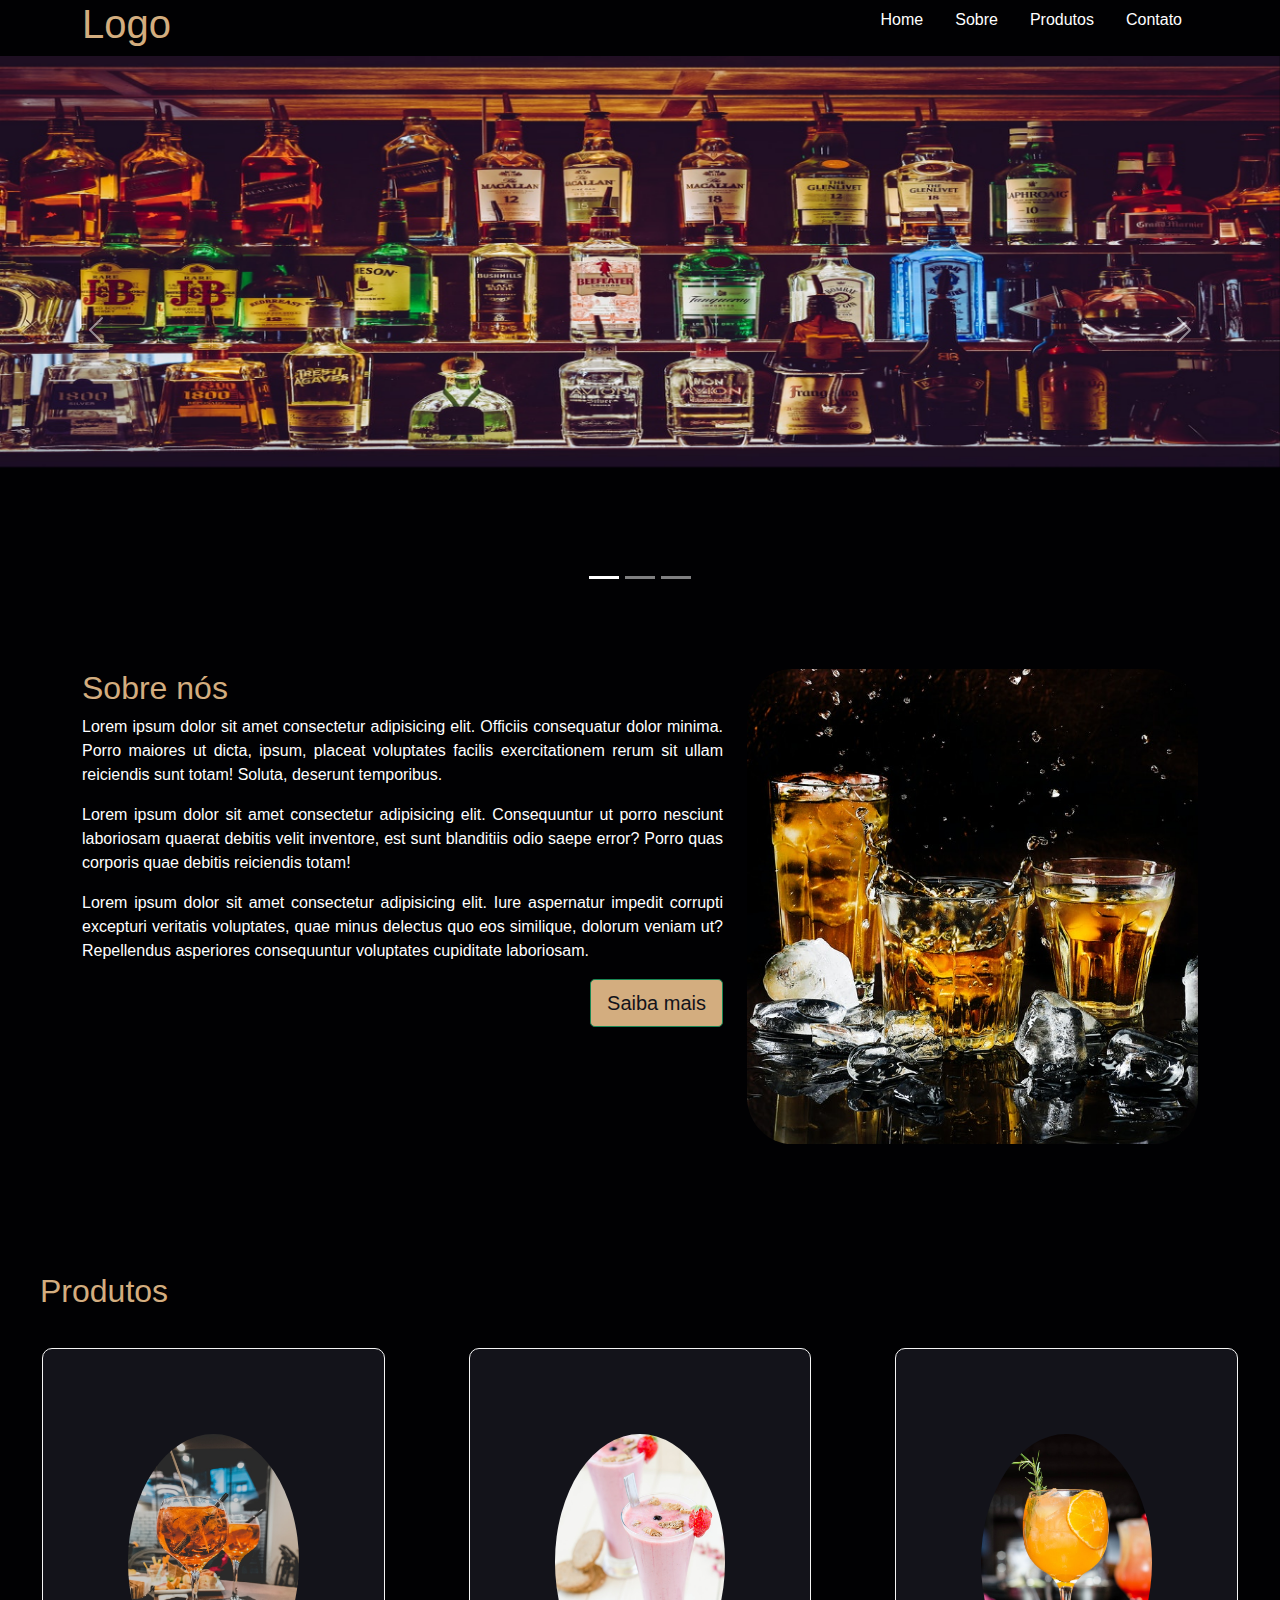
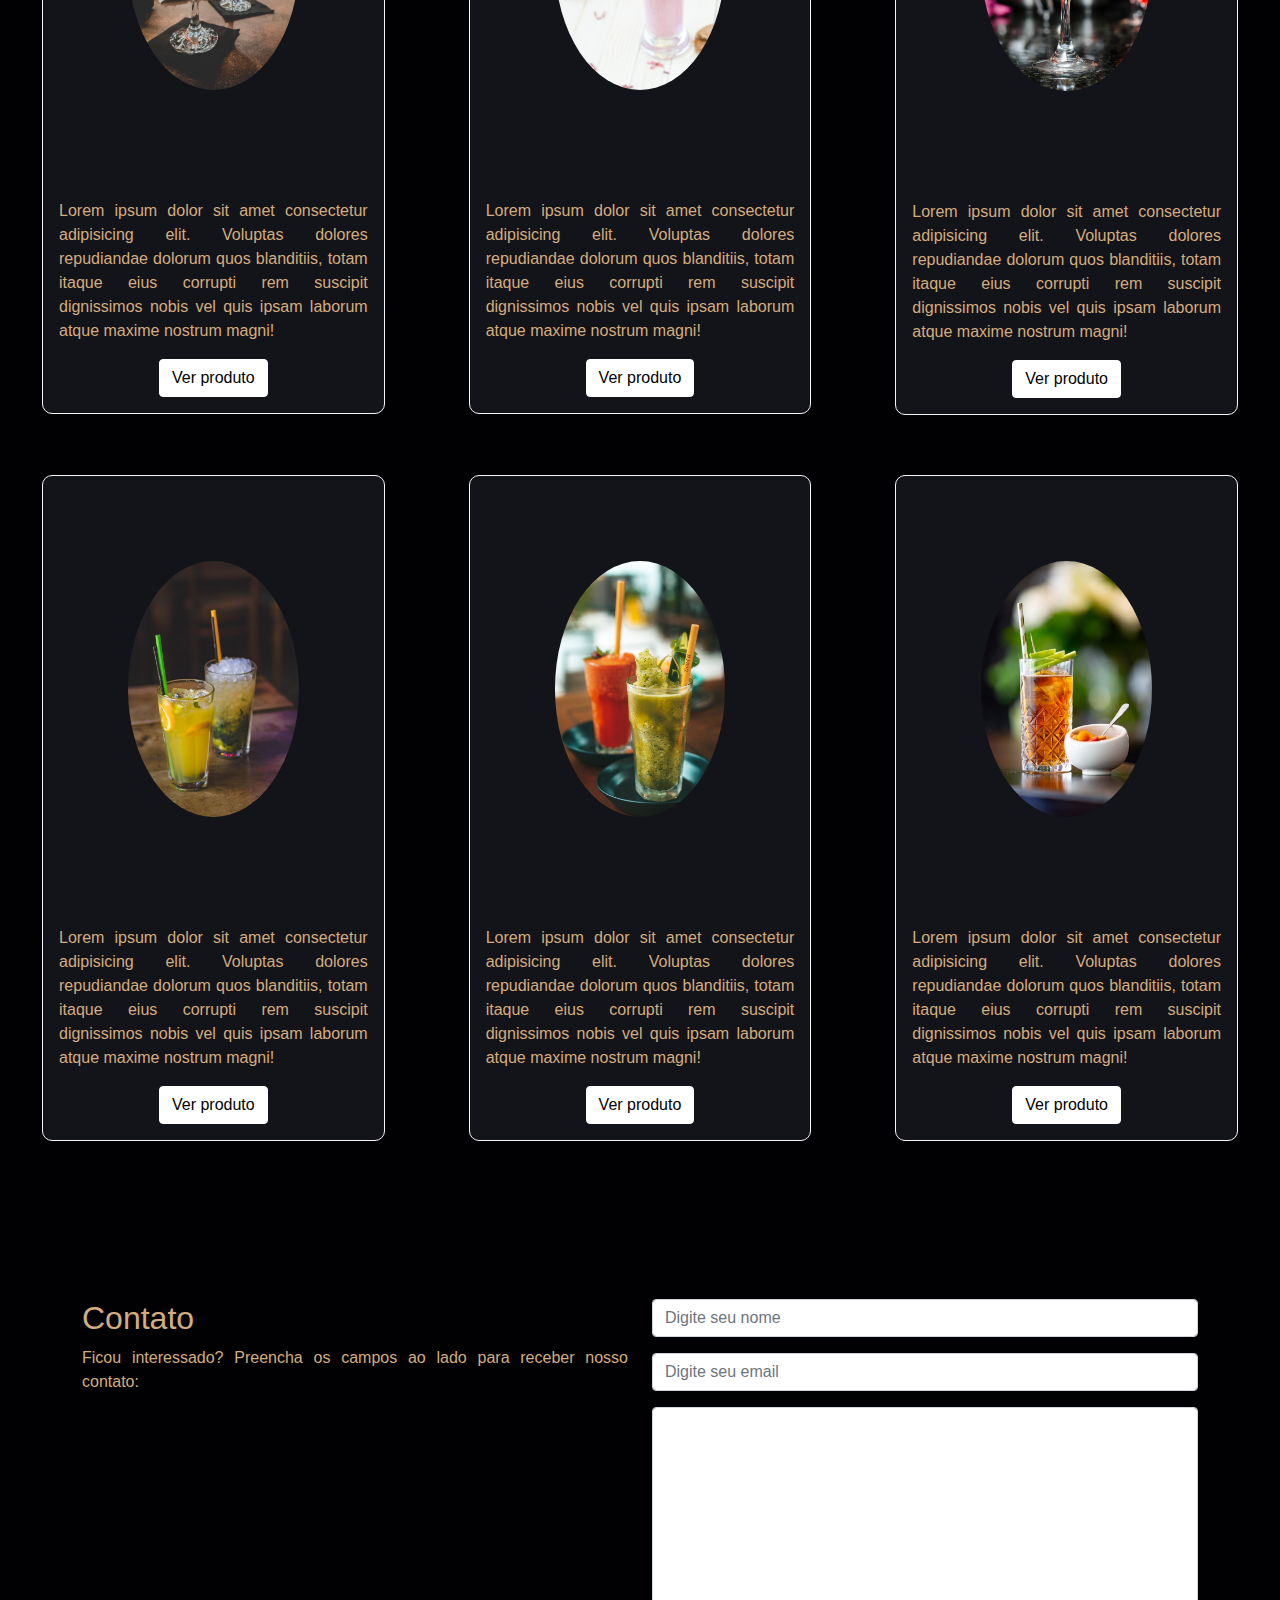
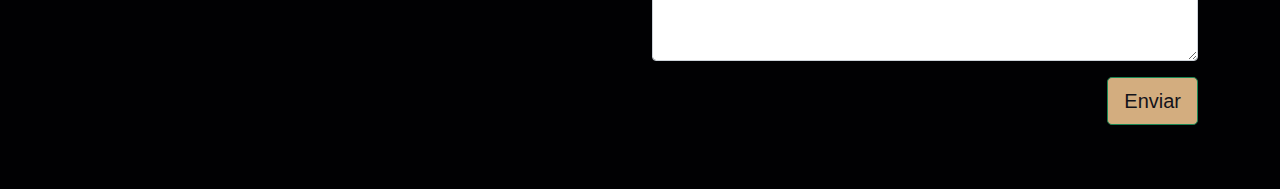
<file: projeto/index.html>
<!DOCTYPE html>
<html lang="pt-br">
<head>
    <meta charset="UTF-8">
    <meta http-equiv="X-UA-Compatible" content="IE=edge">
    <meta name="viewport" content="width=device-width, initial-scale=1.0">
    <link href="bootstrap-5.1.3/css/bootstrap.min.css" rel="stylesheet">
    <link rel="stylesheet" href="./style/custom.css">
    <title>Document</title>
</head>
<body>
    <header>
        <div class="container">
            <div class="row">
                <div class="col">
                    <h1>Logo</h1>   
                </div>
                <div class="col">
                    <ul class="nav justify-content-end">
                        <li class="nav-item"><a class="nav-link active" href="">Home</a></li>
                        <li class="nav-item"><a class="nav-link" href="#sobre">Sobre</a></li>
                        <li class="nav-item"><a class="nav-link" href="#Produtos">Produtos</a></li>
                        <li class="nav-item"><a class="nav-link" href="./cadastro.html">Contato</a></li>
                    </ul>
                </div>   
            </div>
        </div>
    </header>

    <div id="carouselExampleIndicators" class="carousel slide carousel-fade" data-bs-ride="carousel">
        <div class="carousel-indicators">
          <button type="button" data-bs-target="#carouselExampleIndicators" data-bs-slide-to="0" class="active" aria-current="true" aria-label="Slide 1"></button>
          <button type="button" data-bs-target="#carouselExampleIndicators" data-bs-slide-to="1" aria-label="Slide 2"></button>
          <button type="button" data-bs-target="#carouselExampleIndicators" data-bs-slide-to="2" aria-label="Slide 3"></button>
        </div>
        <div class="carousel-inner carousel-fade">
          <div class="carousel-item active">
            <div class="ratio ratio-21x9">
            <img src="./imagens/pexels-chris-f-1283219.jpg" class="d-block w-100 h-75" alt="...">
            </div>
          </div>
          <div class="carousel-item carousel-fade">
            <div class="ratio ratio-21x9">
            <img src="./imagens/pexels-george-desipris-1028637.jpg" class="d-block w-100 h-75" alt="...">
            </div>
          </div>
          <div class="carousel-item carousel-fade">
            <div class="ratio ratio-21x9">
            <img src="./imagens/pexels-pixabay-260922.jpg" class="d-block w-100 h-75 alt="...">
            </div>
          </div>
        </div>
        <button class="carousel-control-prev" type="button" data-bs-target="#carouselExampleIndicators" data-bs-slide="prev">
          <span class="carousel-control-prev-icon" aria-hidden="true"></span>
          <span class="visually-hidden">Previous</span>
        </button>
        <button class="carousel-control-next" type="button" data-bs-target="#carouselExampleIndicators" data-bs-slide="next">
          <span class="carousel-control-next-icon" aria-hidden="true"></span>
          <span class="visually-hidden">Next</span>
        </button>
      </div>

    <section id="sobre">
        <div class="container container-fluid">
            <div class="row">
                <div class="col-md-7 col-sm-12">
                    <h2>Sobre nós</h2>
                    <p>Lorem ipsum dolor sit amet consectetur adipisicing elit. Officiis consequatur dolor minima. Porro maiores ut dicta, ipsum, placeat voluptates facilis exercitationem rerum sit ullam reiciendis sunt totam! Soluta, deserunt temporibus.</p>
                    <p>Lorem ipsum dolor sit amet consectetur adipisicing elit. Consequuntur ut porro nesciunt laboriosam quaerat debitis velit inventore, est sunt blanditiis odio saepe error? Porro quas corporis quae debitis reiciendis totam!</p>
                    <p>Lorem ipsum dolor sit amet consectetur adipisicing elit. Iure aspernatur impedit corrupti excepturi veritatis voluptates, quae minus delectus quo eos similique, dolorum veniam ut? Repellendus asperiores consequuntur voluptates cupiditate laboriosam.</p>
                    <a class="btn btn-lg btn-success">Saiba mais</a>
                </div>
                <div class="col-md-5 col-sm-12">
                    <img src="./imagens/tres-coqueteis.jpg" class="img-fluid" alt="imagem">
                </div>
            </div>    
        </div>
    </section>

    <section id="Produtos">

        <h2>Produtos</h2>
        
        <div class="container-fluid">
            <div class="row">
                <div class="col-12 col-md-6 col-lg-4">
                    <div class="card">
                        <img src="./imagens/bebida01.jpg" class="img-fluid" alt="imagem-exemplo">
                        <div class="card-body">
                            <h5 class="card-title"></h5>
                            <p class="card-text">Lorem ipsum dolor sit amet consectetur adipisicing elit. Voluptas dolores repudiandae dolorum quos blanditiis, totam itaque eius corrupti rem suscipit dignissimos nobis vel quis ipsam laborum atque maxime nostrum magni!</p>
                            <a class="btn btn-primary" data-bs-toggle="modal" data-bs-target="#modal-1">Ver produto</a>
                        </div>
                    </div> 
                </div>       
                <div class="col-12 col-md-6 col-lg-4">
                    <div class="card">
                        <img src="./imagens/bebida02.jpg" class="img-fluid" alt="imagem-exemplo">
                        <div class="card-body">
                            <h5 class="card-title"></h5>
                            <p class="card-text">Lorem ipsum dolor sit amet consectetur adipisicing elit. Voluptas dolores repudiandae dolorum quos blanditiis, totam itaque eius corrupti rem suscipit dignissimos nobis vel quis ipsam laborum atque maxime nostrum magni!</p>
                            <a class="btn btn-primary" data-bs-toggle="modal" data-bs-target="#modal-2">Ver produto</a>
                        </div>
                    </div>  
                </div>

                <div class="col-12 col-md-6 col-lg-4">
                    <div class="card">
                        <img src="./imagens/bebida03.jpg" class="img-fluid" alt="imagem-exemplo">
                        <div class="card-body">
                            <h5 class="card-title"></h5>
                            <p class="card-text">Lorem ipsum dolor sit amet consectetur adipisicing elit. Voluptas dolores repudiandae dolorum quos blanditiis, totam itaque eius corrupti rem suscipit dignissimos nobis vel quis ipsam laborum atque maxime nostrum magni!</p>
                            <a class="btn btn-primary" data-bs-toggle="modal" data-bs-target="#modal-3">Ver produto</a>
                        </div>   
                    </div>
                </div>

                <div class="col-12 col-md-6 col-lg-4">   
                    <div class="card">
                        <img src="./imagens/bebida04.jpg" class="img-fluid" alt="imagem-exemplo">
                        <div class="card-body">
                            <h5 class="card-title"></h5>
                            <p class="card-text">Lorem ipsum dolor sit amet consectetur adipisicing elit. Voluptas dolores repudiandae dolorum quos blanditiis, totam itaque eius corrupti rem suscipit dignissimos nobis vel quis ipsam laborum atque maxime nostrum magni!</p>
                            <a class="btn btn-primary" data-bs-toggle="modal" data-bs-target="#modal-4">Ver produto</a>
                        </div>
                    </div> 
                </div>

                <div class="col-12 col-md-6 col-lg-4">
                    <div class="card">
                        <img src="./imagens/bebida05.jpg" class="img-fluid" alt="imagem-exemplo">
                        <div class="card-body">
                            <h5 class="card-title"></h5>
                            <p class="card-text">Lorem ipsum dolor sit amet consectetur adipisicing elit. Voluptas dolores repudiandae dolorum quos blanditiis, totam itaque eius corrupti rem suscipit dignissimos nobis vel quis ipsam laborum atque maxime nostrum magni!</p>
                            <a class="btn btn-primary" data-bs-toggle="modal" data-bs-target="#modal-5">Ver produto</a>
                        </div>
                    </div> 
                </div>

                <div class="col-12 col-md-6 col-lg-4">
                    <div class="card">
                        <img src="./imagens/img06.jpg" class="img-fluid" alt="imagem-exemplo">
                        <div class="card-body">
                            <h5 class="card-title"></h5>
                            <p class="card-text">Lorem ipsum dolor sit amet consectetur adipisicing elit. Voluptas dolores repudiandae dolorum quos blanditiis, totam itaque eius corrupti rem suscipit dignissimos nobis vel quis ipsam laborum atque maxime nostrum magni!</p>
                            <a class="btn btn-primary" data-bs-toggle="modal" data-bs-target="#modal-">Ver produto</a>
                        </div>
                    </div> 
                </div>

            </div>
        </div>
    </section>

    <section id="contato">
        <div class="container">
            <div class="row">
                <div class="col">
                    <h2>Contato</h2>
                    <p>Ficou interessado? Preencha os campos ao lado para receber nosso contato:</p>
                </div>
                <div class="col">
                    <form action="" class="form">
                        
                        <div class="input-group">
                            <input class="form-control" type="text" name="nome" placeholder="Digite seu nome" id="">
                        </div>
                        <div class="input-group">
                            <input class="form-control" type="text" name="email" placeholder="Digite seu email" id="">
                        </div>
                        
                        <div class="input-group">
                            <textarea class="form-control" name="" id="" cols="30" rows="10"></textarea>
                        </div>
                        
                        <button type="submit" class="btn btn-lg btn-success">Enviar</button>

                    </form>
                </div>
            </div>
        </div>
    </section>

    <div class="modal fade" id="modal-1">
        <div class="modal-dialog">
            <div class="modal-content">
                <div class="modal-header">
                     <h5 class="modal-title">Produto 1 </h5>
                     <button class="btn-close" data-bs-dismiss="modal" aria-label="Close"></button>
                </div>
                <div class="modal-body">
                    <h6>Confira nossas opções e preços</h6>
                    <table class="table table-hover table-striped">
                        
                        <thead>
                            <tr>
                                <th>Tamanho</th>
                                <th>Valor</th>
                            </tr>
                        </thead>
                        <tbody>
                            <tr>
                                <td>100ml</td>
                                <td>R$ 100</td>
                            </tr>
                            <tr>
                                <td>200ml</td>
                                <td>R$ 150</td>
                            </tr>
                            <tr>
                                <td>500ml</td>
                                <td>R$ 300</td>
                            </tr>
                        </tbody>
                        
                    </table>
                    <div class="modal-footer">
                        <button type="button" class="btn btn-secondary" data-bs-dismiss="modal">Fechar</button>
                    </div>
                </div>
            </div>
        </div>
    </div>

    <div class="modal fade" id="modal-2">
        <div class="modal-dialog">
            <div class="modal-content">
                <div class="modal-header">
                     <h5 class="modal-title">Produto 1 </h5>
                     <button class="btn-close" data-bs-dismiss="modal" aria-label="Close"></button>
                </div>
                <div class="modal-body">
                    <h6>Confira nossas opções e preços</h6>
                    <table class="table table-hover table-striped">
                        
                        <thead>
                            <tr>
                                <th>Tamanho</th>
                                <th>Valor</th>
                            </tr>
                        </thead>
                        <tbody>
                            <tr>
                                <td>100ml</td>
                                <td>R$ 100</td>
                            </tr>
                            <tr>
                                <td>200ml</td>
                                <td>R$ 150</td>
                            </tr>
                            <tr>
                                <td>500ml</td>
                                <td>R$ 300</td>
                            </tr>
                        </tbody>
                        
                    </table>
                    <div class="modal-footer">
                        <button type="button" class="btn btn-secondary" data-bs-dismiss="modal">Fechar</button>
                    </div>
                </div>
            </div>
        </div>
    </div>

    <div class="modal fade" id="modal-3">
        <div class="modal-dialog">
            <div class="modal-content">
                <div class="modal-header">
                     <h5 class="modal-title">Produto 1 </h5>
                     <button class="btn-close" data-bs-dismiss="modal" aria-label="Close"></button>
                </div>
                <div class="modal-body">
                    <h6>Confira nossas opções e preços</h6>
                    <table class="table table-hover table-striped">
                        
                        <thead>
                            <tr>
                                <th>Tamanho</th>
                                <th>Valor</th>
                            </tr>
                        </thead>
                        <tbody>
                            <tr>
                                <td>100ml</td>
                                <td>R$ 100</td>
                            </tr>
                            <tr>
                                <td>200ml</td>
                                <td>R$ 150</td>
                            </tr>
                            <tr>
                                <td>500ml</td>
                                <td>R$ 300</td>
                            </tr>
                        </tbody>
                        
                    </table>
                    <div class="modal-footer">
                        <button type="button" class="btn btn-secondary" data-bs-dismiss="modal">Fechar</button>
                    </div>
                </div>
            </div>
        </div>
    </div>

    <div class="modal fade" id="modal-4">
        <div class="modal-dialog">
            <div class="modal-content">
                <div class="modal-header">
                     <h5 class="modal-title">Produto 1 </h5>
                     <button class="btn-close" data-bs-dismiss="modal" aria-label="Close"></button>
                </div>
                <div class="modal-body">
                    <h6>Confira nossas opções e preços</h6>
                    <table class="table table-hover table-striped">
                        
                        <thead>
                            <tr>
                                <th>Tamanho</th>
                                <th>Valor</th>
                            </tr>
                        </thead>
                        <tbody>
                            <tr>
                                <td>100ml</td>
                                <td>R$ 100</td>
                            </tr>
                            <tr>
                                <td>200ml</td>
                                <td>R$ 150</td>
                            </tr>
                            <tr>
                                <td>500ml</td>
                                <td>R$ 300</td>
                            </tr>
                        </tbody>
                        
                    </table>
                    <div class="modal-footer">
                        <button type="button" class="btn btn-secondary" data-bs-dismiss="modal">Fechar</button>
                    </div>
                </div>
            </div>
        </div>
    </div>

    <div class="modal fade" id="modal-5">
        <div class="modal-dialog">
            <div class="modal-content">
                <div class="modal-header">
                     <h5 class="modal-title">Produto 1 </h5>
                     <button class="btn-close" data-bs-dismiss="modal" aria-label="Close"></button>
                </div>
                <div class="modal-body">
                    <h6>Confira nossas opções e preços</h6>
                    <table class="table table-hover table-striped">
                        
                        <thead>
                            <tr>
                                <th>Tamanho</th>
                                <th>Valor</th>
                            </tr>
                        </thead>
                        <tbody>
                            <tr>
                                <td>100ml</td>
                                <td>R$ 100</td>
                            </tr>
                            <tr>
                                <td>200ml</td>
                                <td>R$ 150</td>
                            </tr>
                            <tr>
                                <td>500ml</td>
                                <td>R$ 300</td>
                            </tr>
                        </tbody>
                        
                    </table>
                    <div class="modal-footer">
                        <button type="button" class="btn btn-secondary" data-bs-dismiss="modal">Fechar</button>
                    </div>
                </div>
            </div>
        </div>
    </div>

    <div class="modal fade" id="modal-6">
        <div class="modal-dialog">
            <div class="modal-content">
                <div class="modal-header">
                     <h5 class="modal-title">Produto 1 </h5>
                     <button class="btn-close" data-bs-dismiss="modal" aria-label="Close"></button>
                </div>
                <div class="modal-body">
                    <h6>Confira nossas opções e preços</h6>
                    <table class="table table-hover table-striped">
                        
                        <thead>
                            <tr>
                                <th>Tamanho</th>
                                <th>Valor</th>
                            </tr>
                        </thead>
                        <tbody>
                            <tr>
                                <td>100ml</td>
                                <td>R$ 100</td>
                            </tr>
                            <tr>
                                <td>200ml</td>
                                <td>R$ 150</td>
                            </tr>
                            <tr>
                                <td>500ml</td>
                                <td>R$ 300</td>
                            </tr>
                        </tbody>
                        
                    </table>
                    <div class="modal-footer">
                        <button type="button" class="btn btn-secondary" data-bs-dismiss="modal">Fechar</button>
                    </div>
                </div>
            </div>
        </div>
    </div>

    <script src="./bootstrap-5.1.3/js/bootstrap.bundle.min.js"></script>
    <script>
        var myCarousel = document.querySelector('#carouselExampleIndicators')
        var carousel = new bootstrap.Carousel(myCarousel, {
        interval: 2000,
        wrap: false
        })
    </script>

</body>
</html>
</file>
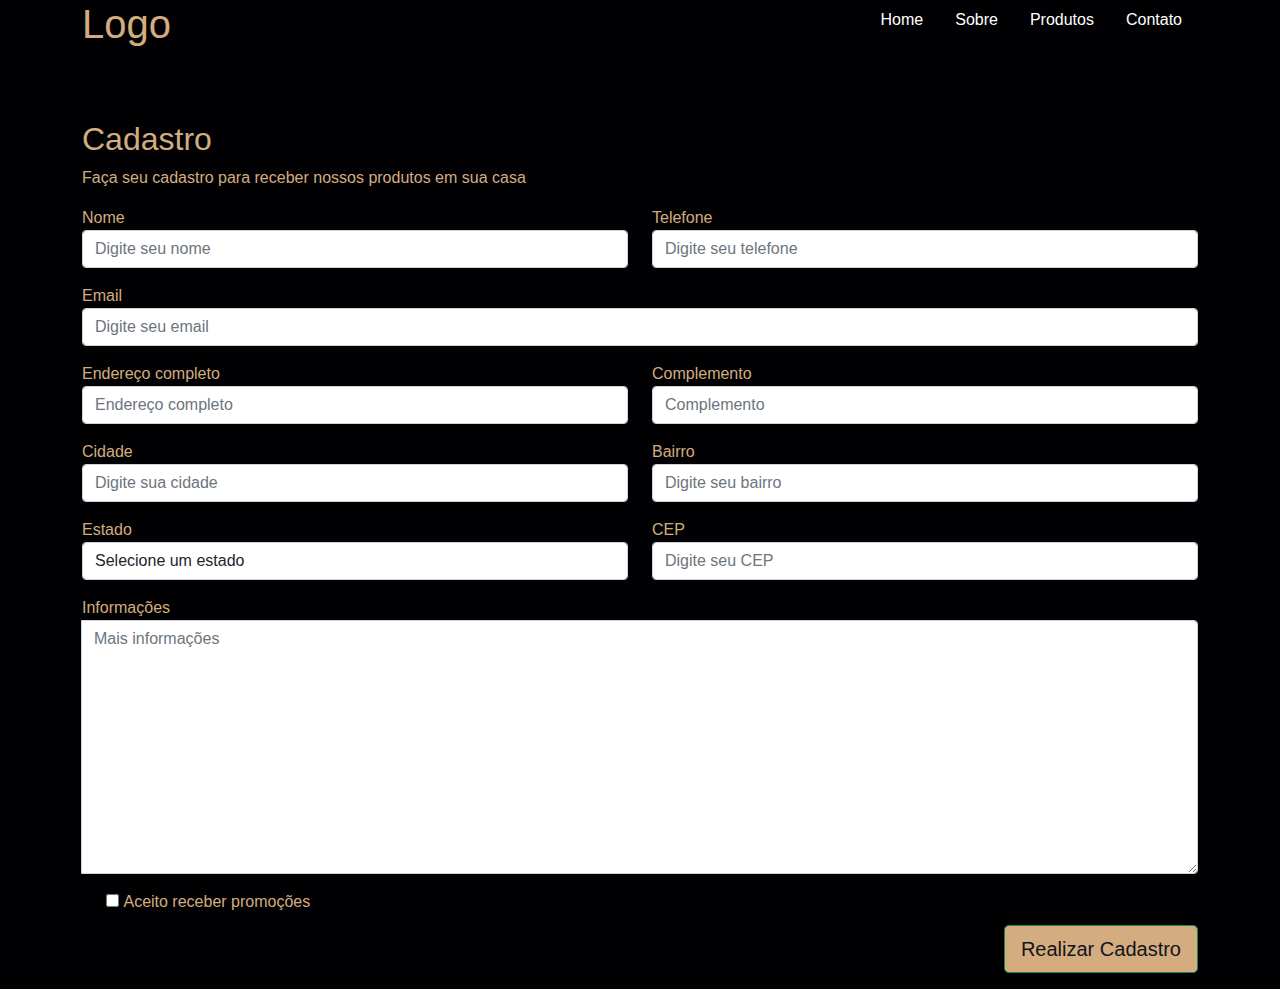
<file: projeto/cadastro.html>
<!DOCTYPE html>
<html lang="pt-br">
<head>
    <meta charset="UTF-8">
    <meta http-equiv="X-UA-Compatible" content="IE=edge">
    <meta name="viewport" content="width=device-width, initial-scale=1.0">
    <link href="bootstrap-5.1.3/css/bootstrap.min.css" rel="stylesheet">
    <link rel="stylesheet" href="./style/custom.css">
    <link rel="stylesheet" href="./style/custom-form.css">
    <title>Cadastro</title>
</head>
<body>
    <header>
        <div class="container">
            <div class="row">
                <div class="col">
                    <h1>Logo</h1>   
                </div>
                <div class="col">
                    <ul class="nav justify-content-end">
                        <li class="nav-item"><a class="nav-link active" href="./index.html">Home</a></li>
                        <li class="nav-item"><a class="nav-link" href="./index.html#sobre">Sobre</a></li>
                        <li class="nav-item"><a class="nav-link" href="./index.html#Produtos">Produtos</a></li>
                        <li class="nav-item"><a class="nav-link" href="./index.html#contato">Contato</a></li>
                    </ul>
                </div>   
            </div>
        </div>
    </header>

    <section id="cadastro">
        <div class="container">
            <form>
                <div class="row">
                    <div class="col">
                        <h2>Cadastro</h2>
                        <p>Faça seu cadastro para receber nossos produtos em sua casa</p>
                    </div>
                    <div class="col-md-12 col-sm-6">
                        <form class="form">
                        
                        <div class="row">
                            <div class="col-12 col-sm-6">
                                    <label for="nome">Nome</label>
                                <input class="form-control" type="text" name="nome" placeholder="Digite seu nome" id="nome" required>
                            </div>

                            <div class="col-12 col-sm-6">
                                <label for="tel">Telefone</label>
                                <input class="form-control" type="text" name="telefone" placeholder="Digite seu telefone" id="tel">
                            </div> 

                            <div class="col-12 col-sm-6 col-md-12">
                                <label for="email">Email</label>
                                <input class="form-control" type="text" name="email" placeholder="Digite seu email" id="email" required>
                            </div>                                                        
                        </div>           
                    </div>
                </div>

                <div class="row">
                    <div class="col-12 col-sm-6">
                        <label for="endereco">Endereço completo</label>
                        <input type="text" class="form-control" id="endereco" placeholder="Endereço completo">
                    </div>
                    <div class="col-12 col-sm-6">
                        <label for="complemento">Complemento</label>
                        <input type="text" class="form-control" id="complemento" placeholder="Complemento">
                    </div>
                </div>

                <div class="row">
                    <div class="col-12 col-sm-6">
                        <label for="cidade">Cidade</label>
                        <input type="text" name="cidade" id="cidade" class="form-control" placeholder="Digite sua cidade">
                    </div>
                    <div class="col">
                        <label for="bairro">Bairro</label>
                        <input type="text" name="bairro" id="bairro" class="form-control" placeholder="Digite seu bairro">
                    </div>
                </div>    
                
                <div class="row">    
                    <div class="col-12 col-sm-6">
                        <label for="estado">Estado</label>
                        <select name="estado" id="estado" class="form-control">
                            <option value="">Selecione um estado</option>
                            <option value="rs">RS</option>
                            <option value="sc">SC</option>
                            <option value="pr">PR</option>
                        </select>
                    </div>
                    <div class="col-12 col-sm-6">
                        <label for="cep">CEP</label>
                        <input type="text" name="cep" id="cep" class="form-control" placeholder="Digite seu CEP">
                    </div>
                </div>  

                <div class="row">
                    <div class="col">       
                        <div class="input-group">
                            <label for="info">Informações</label>
                            <textarea class="form-control" name="informacoes" id="info" rows="10" placeholder="Mais informações"></textarea>
                        </div>
                    </div>
                </div>

                <div class="row">
                    <div class="col">
                        <div class="form-check">
                            <input type="checkbox" name="pormocoes" id="promocoes">
                            <label for="promocoes" class="form-check-label">Aceito receber promoções</label>
                        </div>
                    </div>
                </div>

                <button type="submit" class="btn btn-lg btn-success">Realizar Cadastro</button>
            </form>
        </div> <!--End .container-->
    </section>

    <script src="./bootstrap-5.1.3/js/bootstrap.bundle.min.js"></script>

</body>
</html>
</file>
<file: projeto/style/custom.css>
body {
    background-color: #010103;
    color: #d3ad7f;
    font-family: 'Roboto', Arial, Helvetica, sans-serif;
}

header .container a {
    color: #fff;
}

p {
    text-align: justify;
}

#sobre p {
    color: #fff;
}

#sobre img {
    border-radius: 10%;
}

#Produtos h2 {
    padding-left: 2.5rem;
}

section {
    padding-top: 4rem;
    padding-bottom: 4rem;
}

input, textarea {
    margin-bottom: 1rem;
}

.card {
    /*width: 32%;*/
    float: left;
    margin: 30px;
    background-color: #13131a;
    border: solid 1px whitesmoke;
    border-radius: 10px;
}

.card img {
    margin: 5px;
    padding: 5rem;
    border-radius: 100%;
}

div .card-body {
    background-color: transparent;
    text-align: center;
}

a.btn.btn-primary {
    background-color: #fff;
    border-color: #fff;
    color: #010103;
}

a.btn-lg.btn-success, button.btn-lg.btn-success {
    background-color: #d3ad7f;
    color: #13131a;
    float: right;
}

a.btn.btn-primary:hover {
    background-color: rgb(185, 185, 185);
}

a.btn-lg.btn-success:hover, button.btn-lg.btn-success:hover {
    background-color: #7e623f;
}
</file>
<file: projeto/style/custom-form.css>
textarea.form-control {
    width: 100% !important;
    display: block;
}

.modal-content {
    color: #13131a;
}

.btn.btn-success {
    background-color: #36363f;
    color: #fff;
    align-content: center;
}

.btn.btn-success:hover {
    background-color: #010103;
}

#modal-01 {
    float: left;
}
</file>
